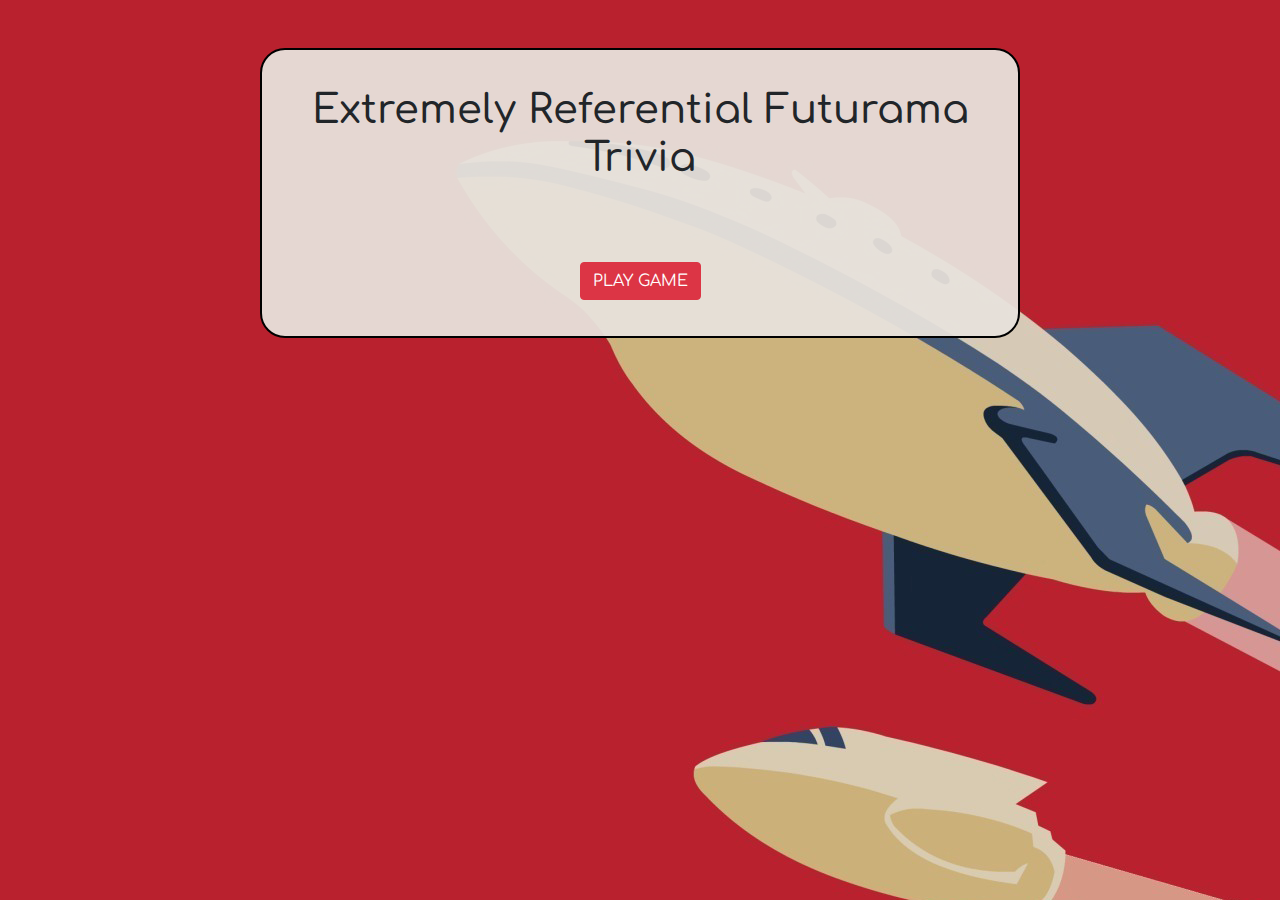
<file: index.html>
<!DOCTYPE html>
<html>
<head>
    <title>Test your Futurama skills!</title>
    
    <link rel="stylesheet" href="https://maxcdn.bootstrapcdn.com/bootstrap/4.0.0/css/bootstrap.min.css" integrity="sha384-Gn5384xqQ1aoWXA+058RXPxPg6fy4IWvTNh0E263XmFcJlSAwiGgFAW/dAiS6JXm" crossorigin="anonymous">
    <link href="https://fonts.googleapis.com/css?family=Bowlby+One+SC|Comfortaa" rel="stylesheet">
    <link rel="stylesheet" type="text/css" media="screen" href="assets/css/style.css" />
    
</head>
<body>
 
    <div class="container mx-auto py-5">

        <div class="row">
            <div class="col-sm-2"></div>
            <div class="col-lg-8 trivia">
                <br>
                <h1>Extremely Referential Futurama Trivia</h1>
                <br><br>

                <button type="button" class="btn btn-danger" id="start_button">PLAY GAME</button>

                <div id="gamewindow"></div><br>

            </div>
            <div class="col-sm-2"></div>
        </div>

    </div>

<div class="small"></div>
    <script src="https://code.jquery.com/jquery-3.2.1.slim.min.js" integrity="sha384-KJ3o2DKtIkvYIK3UENzmM7KCkRr/rE9/Qpg6aAZGJwFDMVNA/GpGFF93hXpG5KkN" crossorigin="anonymous"></script>
    <script src="https://cdnjs.cloudflare.com/ajax/libs/popper.js/1.12.9/umd/popper.min.js" integrity="sha384-ApNbgh9B+Y1QKtv3Rn7W3mgPxhU9K/ScQsAP7hUibX39j7fakFPskvXusvfa0b4Q" crossorigin="anonymous"></script>
    <script src="https://maxcdn.bootstrapcdn.com/bootstrap/4.0.0/js/bootstrap.min.js" integrity="sha384-JZR6Spejh4U02d8jOt6vLEHfe/JQGiRRSQQxSfFWpi1MquVdAyjUar5+76PVCmYl" crossorigin="anonymous"></script>
    <script src="assets/javascript/game.js"></script>
</body>
</html>
</file>
<file: assets/css/style.css>
body {
    background-image:url(../images/background.jpg);
    font-size:18pt;
    font-family: 'Comfortaa', cursive;
}

@font-face {
    font-family: Futurama;
    src: url(fr-bold.ttf);
}


.trivia {
    background: rgba(231, 225, 219, 0.95);
    border-radius:25px;
    text-align:center;
    border: solid 2px #000000;
}

.question {
    font-size:40pt;
    line-height:36pt;
    font-weight:bold;
    color:#B9212E;
    -webkit-text-stroke: 1px black;
    font-family: Futurama;
    /* font-family: 'Bowlby One SC', cursive;*/
}

.countdown {
    color:#B9212E;
}

.options {
    font-size:18pt;
    font-family: 'Comfortaa', cursive;
}

.small {
    text-align:center;
    color:#ffffff;
    font-size:10pt;
}

li {
list-style: none;
/*list-style-image: url('sqpurple.gif');*/
}

li:hover {
    background-color:#ffffff;
    cursor: crosshair;
}
</file>
